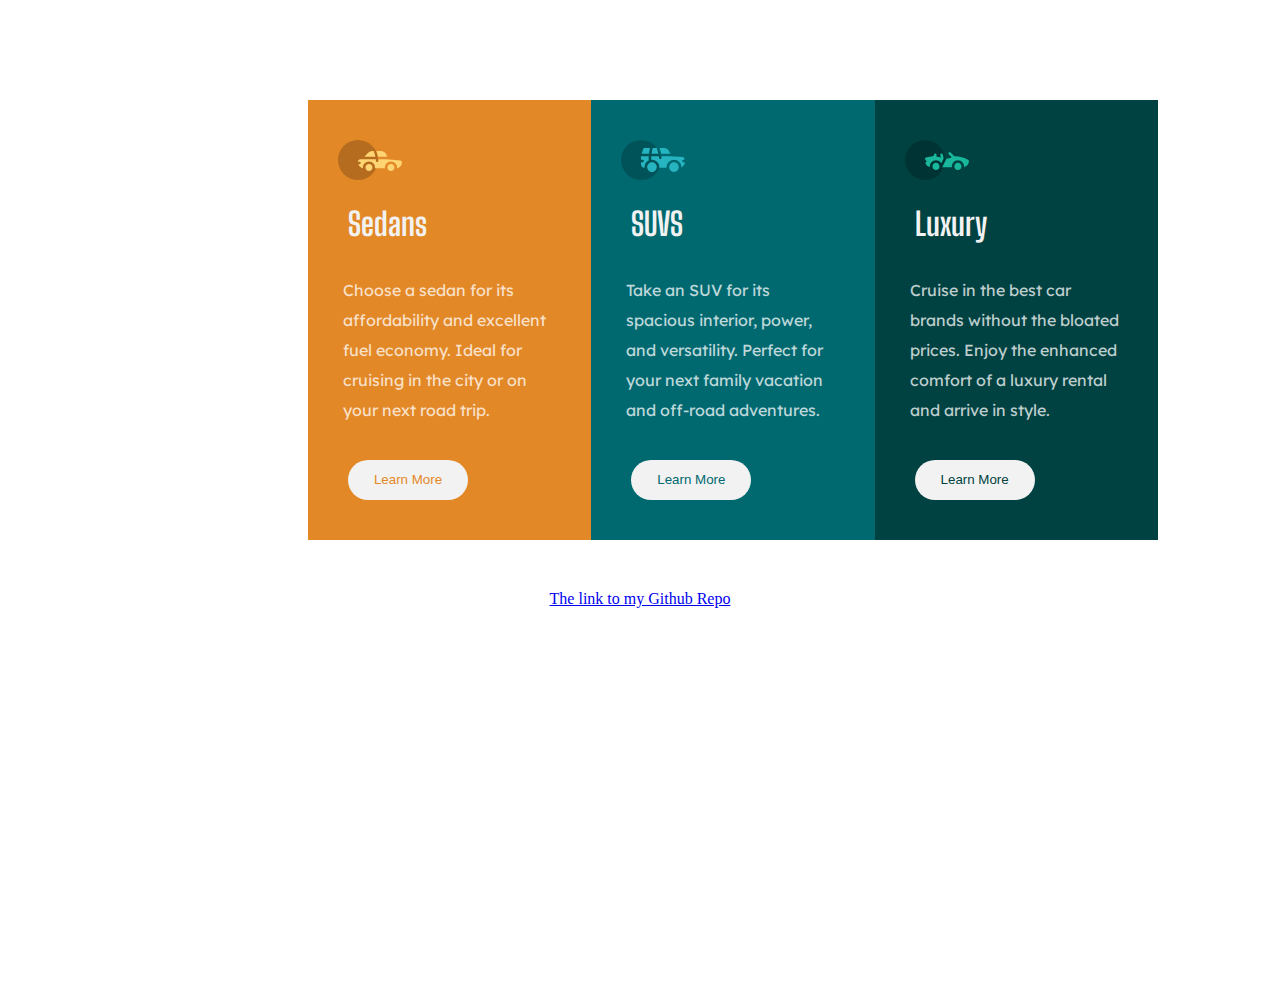
<file: index.html>
<!DOCTYPE html>
<html lang="en">
<head>
  <meta charset="UTF-8">
  <meta name="viewport" content="width=device-width, initial-scale=1.0"> <!-- displays site properly based on user's device -->
  <link rel="icon" type="image/png" sizes="32x32" href="images/favicon-32x32.png">
  <link rel="stylesheet" href="styles.css">
  <link rel="stylesheet" href="https://fonts.googleapis.com/css2?family=Big+Shoulders+Display:wght@800&family=Lexend+Deca:wght@200&display=swap">
  <title></title>
</head>
<body>
    <div class="card">
        <div class="card-1">
            <img src="images/icon-sedans.svg">
            <h1> Sedans </h1>
            <p> Choose a sedan for its affordability and excellent fuel economy. Ideal for cruising in the city
            or on your next road trip.</p> 
            <button class="card1button"> Learn More </button>
        </div>
        <div class="card-2">
            <img src="images/icon-suvs.svg">
            <h1> SUVS </h1>
            <p> Take an SUV for its spacious interior, power, and versatility. Perfect for your next family vacation and off-road adventures.</p>
            <button class="card2button"> Learn More </button>
        </div>
        <div class="card-3">
            <img src="images/icon-luxury.svg">
            <h1> Luxury </h1>
            <p> Cruise in the best car brands without the bloated prices. Enjoy the enhanced comfort of a luxury 
            rental and arrive in style.</p> 
            <button class="card3button"> Learn More </button>
        </div>
        
    </div>
    <footer>
        <a href="https://github.com/Topnics/CSS-LAYOUT-TASK" target="">The link to my Github Repo</a>
    </footer>
    
</body>
</html>
</file>
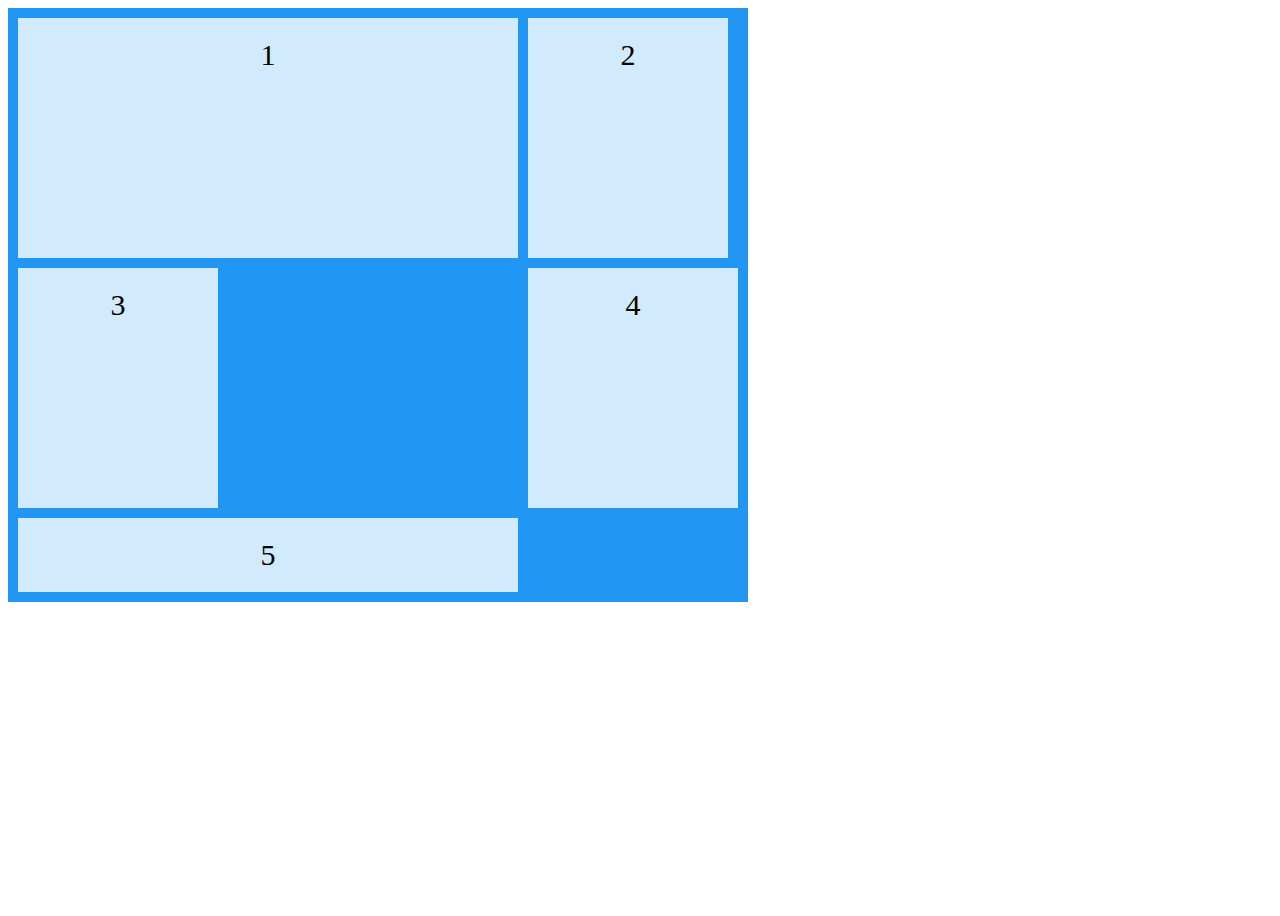
<file: grid.html>
<!DOCTYPE html>
<html lang="en">
<head>
    <meta charset="UTF-8">
    <meta http-equiv="X-UA-Compatible" content="IE=edge">
    <meta name="viewport" content="width=device-width, initial-scale=1.0">
    <title></title>
    <link rel="stylesheet" href="styles.css">

</head>
<body>
 
    <div class="grid-container">
        <div class="item1">1</div>
        <div class="item2">2</div>
        <div class="item3">3</div>
        <div class="item4">4</div>
        <div class="item5">5</div>
        
    </div>
    </div>

    
</body>
</html>
</file>
<file: styles.css>
@import url(https://fonts.google.com/specimen/Big+Shoulders+Display&https://fonts.google.com/specimen/Lexend+Deca);

body {


font-size: 16px;
min-height: 100vh;
}
.card{
    background-color: hsl(0, 0%, 95%);
    width: 850px;
    margin: 100px 200px 50px 300px;
    display: flex;
    align-items: center;
    
}
button{
    background-color: hsl(0, 0%, 95%);
    border-radius: 20px 20px ;
    border-style: none;
    width: 120px;
    height: 40px;
    margin: 20px;
}
img{
    margin: 20px 0 0 10px;
}
h1{
    font-family: 'Big Shoulders Display', sans-serif;
    color: hsl(0, 0%, 95%);
    padding: 0 20px;
}
p{
   color: hsla(0, 0%, 100%, 0.75);
   line-height: 30px;
   padding: 10px;
   margin: 5px;
   font-family: 'Lexend Deca', sans-serif;
}
.card-1{
    background-color: hsl(31, 77%, 52%);
    padding: 20px;
    width: 50%;
    height: 50%;
}
.card1button{
    color: hsl(31, 77%, 52%);
}
.card1button:hover {
    background-color: hsl(31, 77%, 52%);
    color: hsla(0, 0%, 100%, 0.75);
    border: 2px solid white;
    cursor: pointer;
}
.card-2{
    background-color: hsl(184, 100%, 22%);
    width: 50%;
    height: 50%;
    padding: 20px;
}
.card2button{
    color: hsl(184, 100%, 22%);
}
.card2button:hover{
    background-color:hsl(184, 100%, 22%) ;
    color: hsla(0, 0%, 100%, 0.75);
    border: 2px solid white;
    cursor: pointer;
}
.card-3{
    background-color:hsl(179, 100%, 13%);
    width: 50%;
    height: 50%;
    padding: 20px;
}
.card3button{
    color:hsl(179, 100%, 13%);
}
.card3button:hover{
    background-color: hsl(179, 100%, 13%);
    color: hsla(0, 0%, 100%, 0.75);
    border: 2px solid white;
    cursor: pointer;
}
footer {
    text-align: center;
}

@media only screen and (max-width : 1240px){

    body{
        margin-left:50px;
        display: flex;
        flex-direction: column;
        justify-content:center;
        align-items: center;

    }
    .card{
        width: 375px;
        margin-top: 50px;
        flex-direction: column;
    
        justify-content: center;
        align-items:center;
        margin: 0;        
    }
    .card-1{
        width: 375px;
    }
    .card-2{
        width: 375px;
    }
    .card-3{
        width: 375px;
    }
    footer{
        padding: 30px;
    }
}    


/* .......................................GRID-TASK CSS................*/



.grid-container {
    width: 720px;
    display: grid;
    grid-template-columns: 1fr 1fr ;
    gap: 10px;
    background-color: #2196F3;
    padding: 10px;
  }
  
  .grid-container > div {
    background-color: rgba(255, 255, 255, 0.8);
    text-align: center;
    padding: 20px 0;
    font-size: 30px;
  }
  
  .item1 {
    width: 500px;
    height: 200px;
  }
  .item2 {
    width: 200px;
    height: 200px;
  }
  
  .item3 {
    width: 200px;
    height: 200px;
  }
</file>
